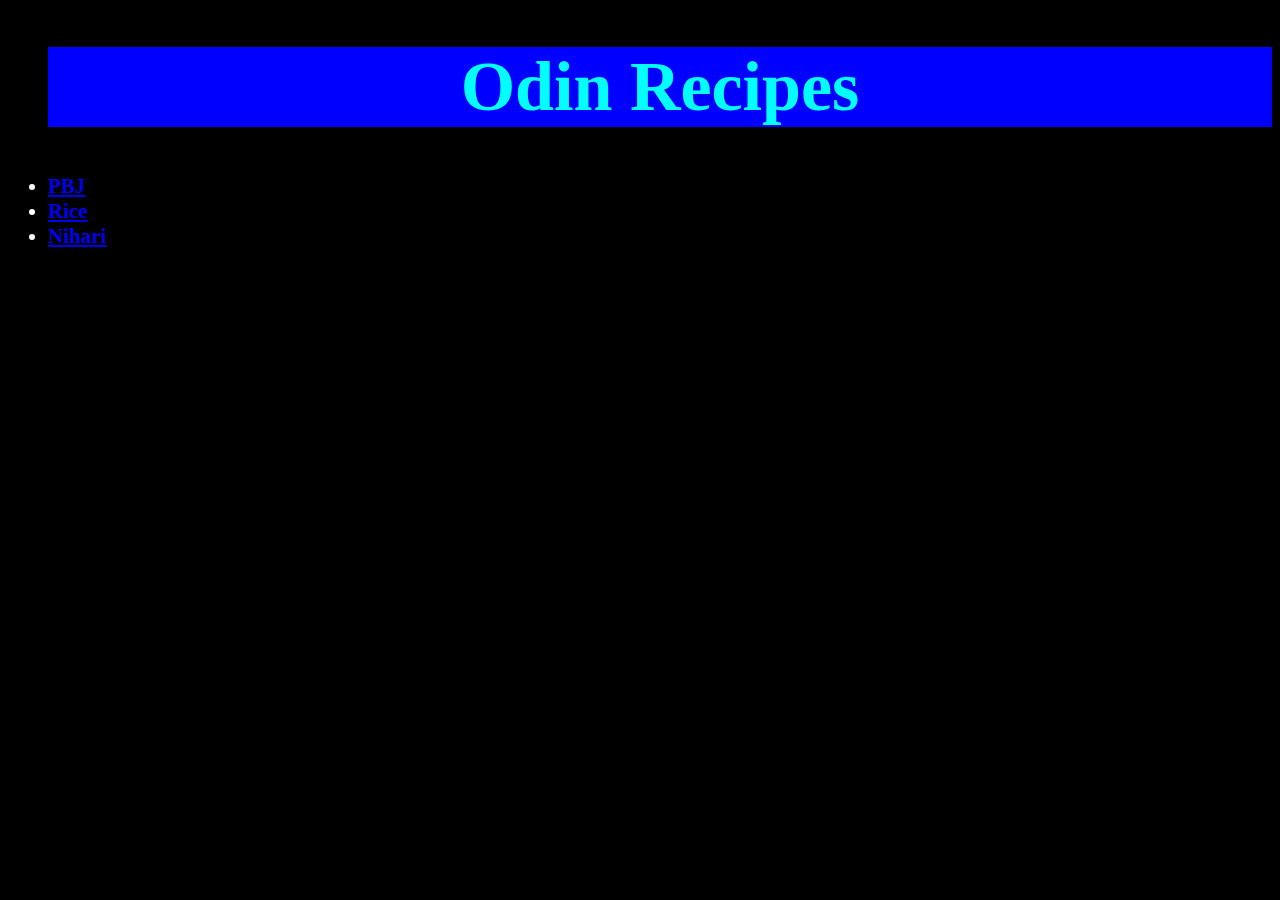
<file: index.html>
<!DOCTYPE html>

<html>

    <head>
        <title>Odin Recipes</title>
        <meta charset="utf-8">
        <link rel="stylesheet" href="css/style.css">
    </head>

    <body>

    <ul>
        <div>
        <h1>Odin Recipes</h1>
        </div>

        <li> <a href="recipes/pbj.html">PBJ</a> </li>

        <li> <a href="recipes/rice.html">Rice</a> </li>
        <li><a href="https://www.teaforturmeric.com/easy-slow-cooker-nihari-beef-stew/">Nihari</a> </li>
    </ul>

    </body>

</html>
</file>
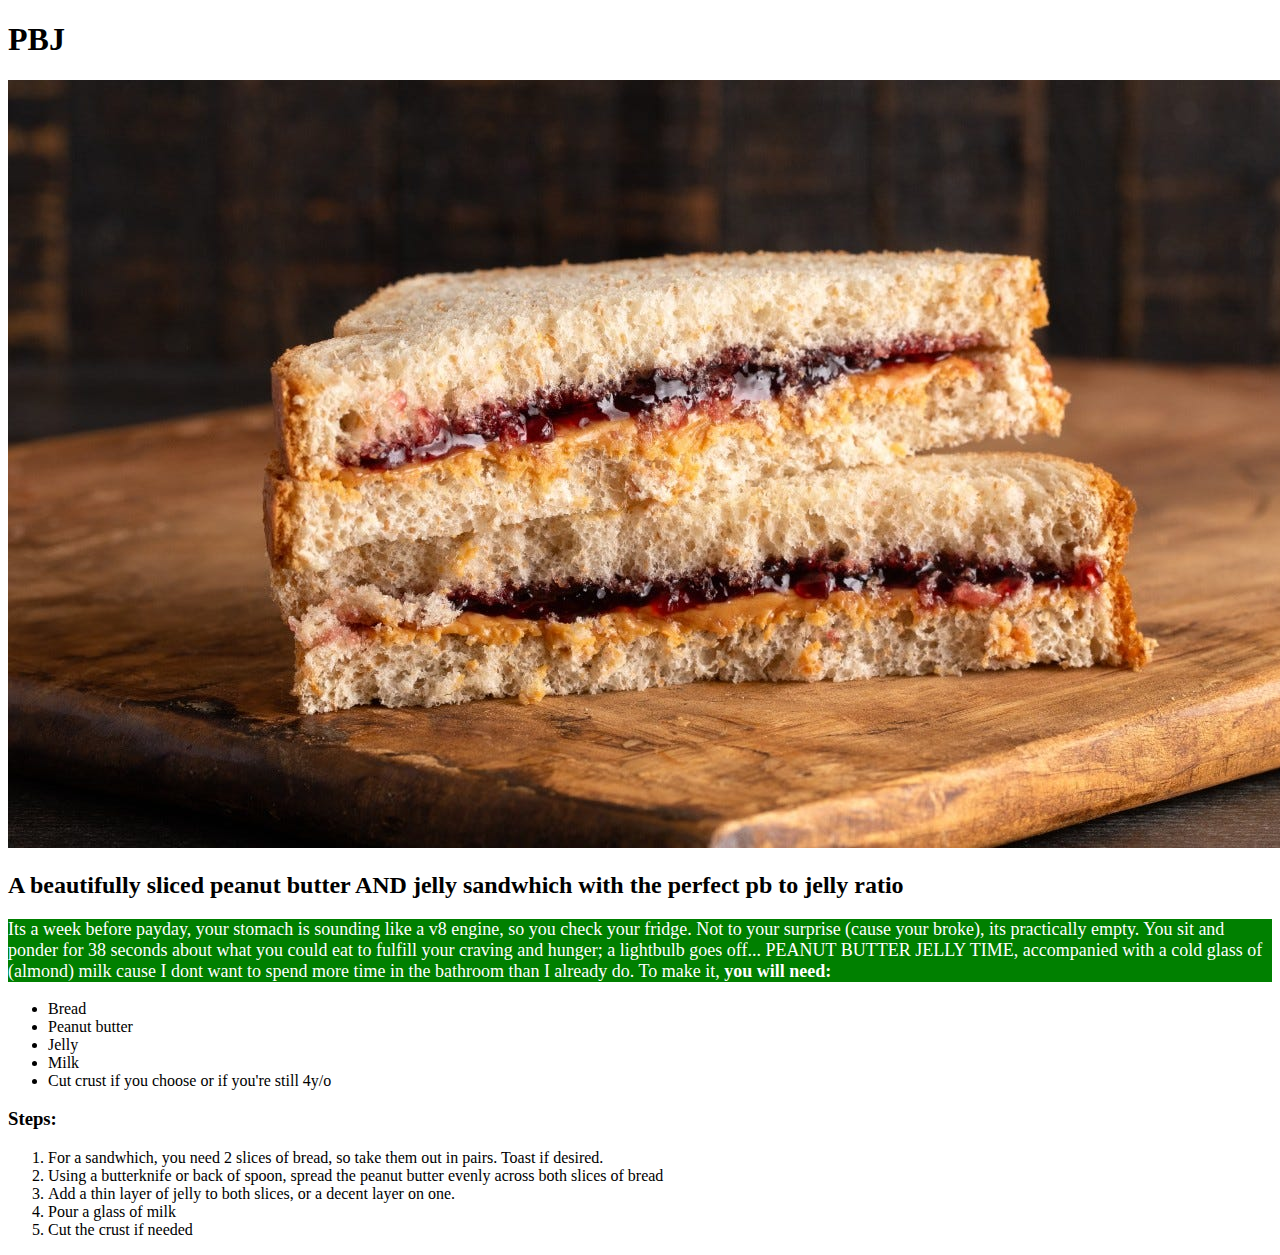
<file: recipes/pbj.html>
<!DOCTYPE html>

<html lang="en">
    <head>
        <style>
            div {
                background: blanchedalmond;
                color: white;
                height: 50px;
                width: 50px;
            }

            p {
                background: green;
                color: white;
                font-size: 18px;
            }
        </style>
            <title>pbj</title>
            <meta charset="utf-8">
    </head>
    
    <body>
        <h1>PBJ</h1>
        <img src=
        "../images/pbj.jpg" alt="pbj sandwich">
        <h2>A beautifully sliced peanut butter AND jelly sandwhich with the perfect pb to jelly ratio</h2>

        <p>Its a week before payday, your stomach is sounding like a v8 engine, so you check your fridge.
            Not to your surprise (cause your broke), its practically empty. You sit and ponder for 38 seconds
            about what you could eat to fulfill your craving and hunger; a lightbulb goes off... 
            PEANUT BUTTER JELLY TIME, accompanied with a cold glass of (almond) milk cause I dont want to
            spend more time in the bathroom than I already do. To make it, <strong>you will need:</strong></p>

        <ul>
            <li>Bread</li>
            <li>Peanut butter</li>
            <li>Jelly</li>
            <li>Milk</li>
            <li>Cut crust if you choose or if you're still 4y/o</li>
        </ul>

        <h3>Steps:</h3>

        <ol>
            <li>For a sandwhich, you need 2 slices of bread, so take them out in pairs. Toast if desired.</li>
            <li>Using a butterknife or back of spoon, spread the peanut butter evenly across both slices of bread</li>
            <li>Add a thin layer of jelly to both slices, or a decent layer on one.</li>
            <li>Pour a glass of milk</li>
            <li>Cut the crust if needed</li>
        </ol>


    </body>

</html>
</file>
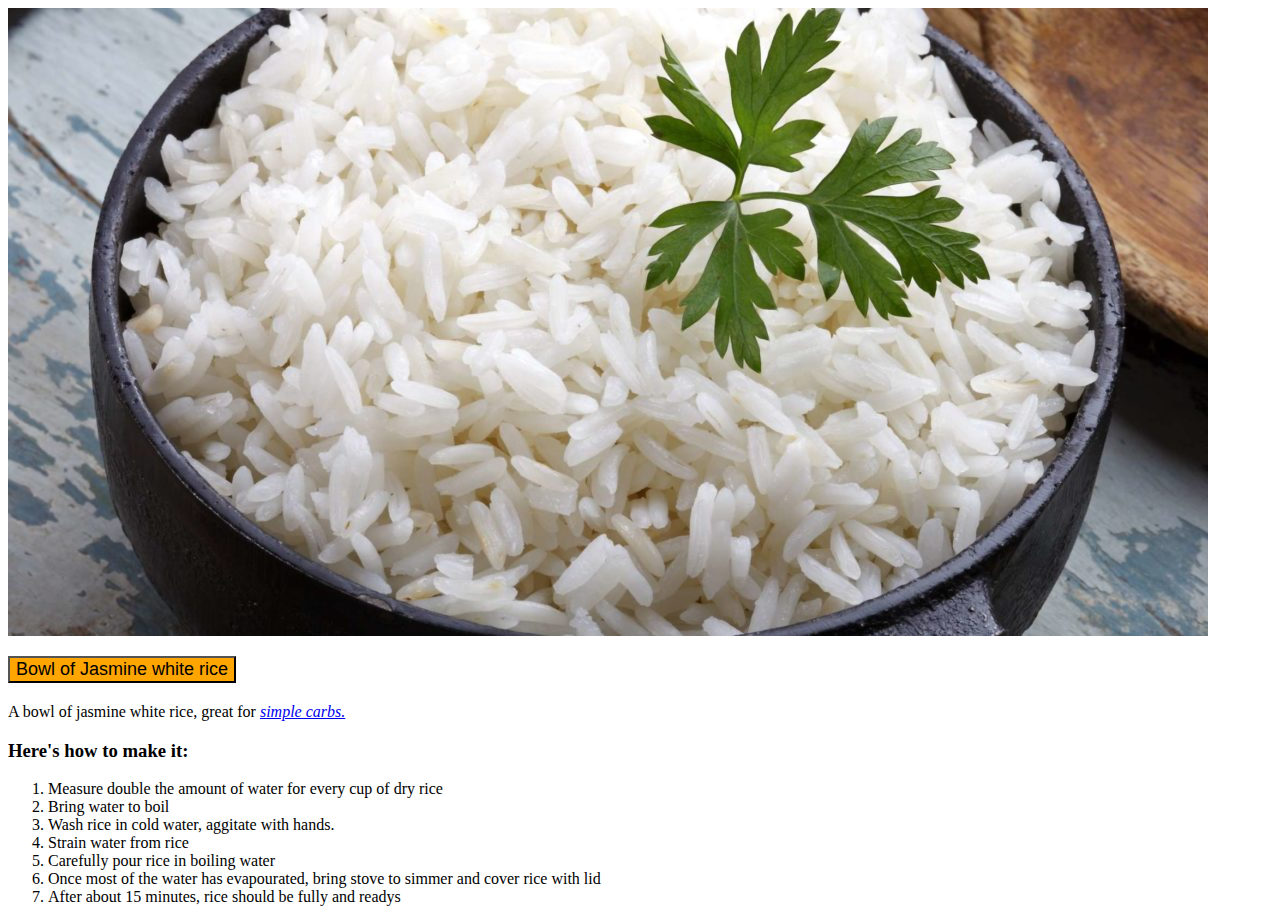
<file: recipes/rice.html>
<DOCTYPE html>

<html lang="en">

    <head>
        <title>Rice</title>
        <meta charset="utf-8">
    </head>

    <body>
        <img src="../images/rice.jpg" alt="bowl of rice">

        
        <h2> 
            <button style="background: orange; font-size: 18px;"> 
                Bowl of Jasmine white rice 
            </button> 
        </h2>
        

        <p>A bowl of jasmine white rice, great for 
        <a href="https://medlineplus.gov/ency/imagepages/19534.htm#:~:text=Simple%20carbohydrates%20are%20broken%20down,%2C%20syrups%2C%20and%20soft%20drinks."><em>simple carbs.</em></a>
        </p>
        <h3>Here's how to make it:</h3>
        <ol>
            <li>Measure double the amount of water for every cup of dry rice</li>
            <li>Bring water to boil</li>
            <li>Wash rice in cold water, aggitate with hands.</li>
            <li>Strain water from rice</li>
            <li>Carefully pour rice in boiling water</li>
            <li>Once most of the water has evapourated, bring stove to simmer and cover rice with lid</li>
            <li>After about 15 minutes, rice should be fully and readys</li>
            
        </ol>

    </body>
</html>
</file>
<file: css/style.css>
body {
    background-color: black;
    color: white;
    font-size: 21px;
    font-weight: bold;
    font-family: Georgia, 'Times New Roman', Times, serif;
}

h1 {
    font-size: 70px;
    color: aqua;
}


div {
    background: red;
    color: white;
    font-size: 32px;
    text-align: center;
    font-weight: bold;
}

div {
    background: blue;
    color:red;
    font-size: 32px;
}
</file>
